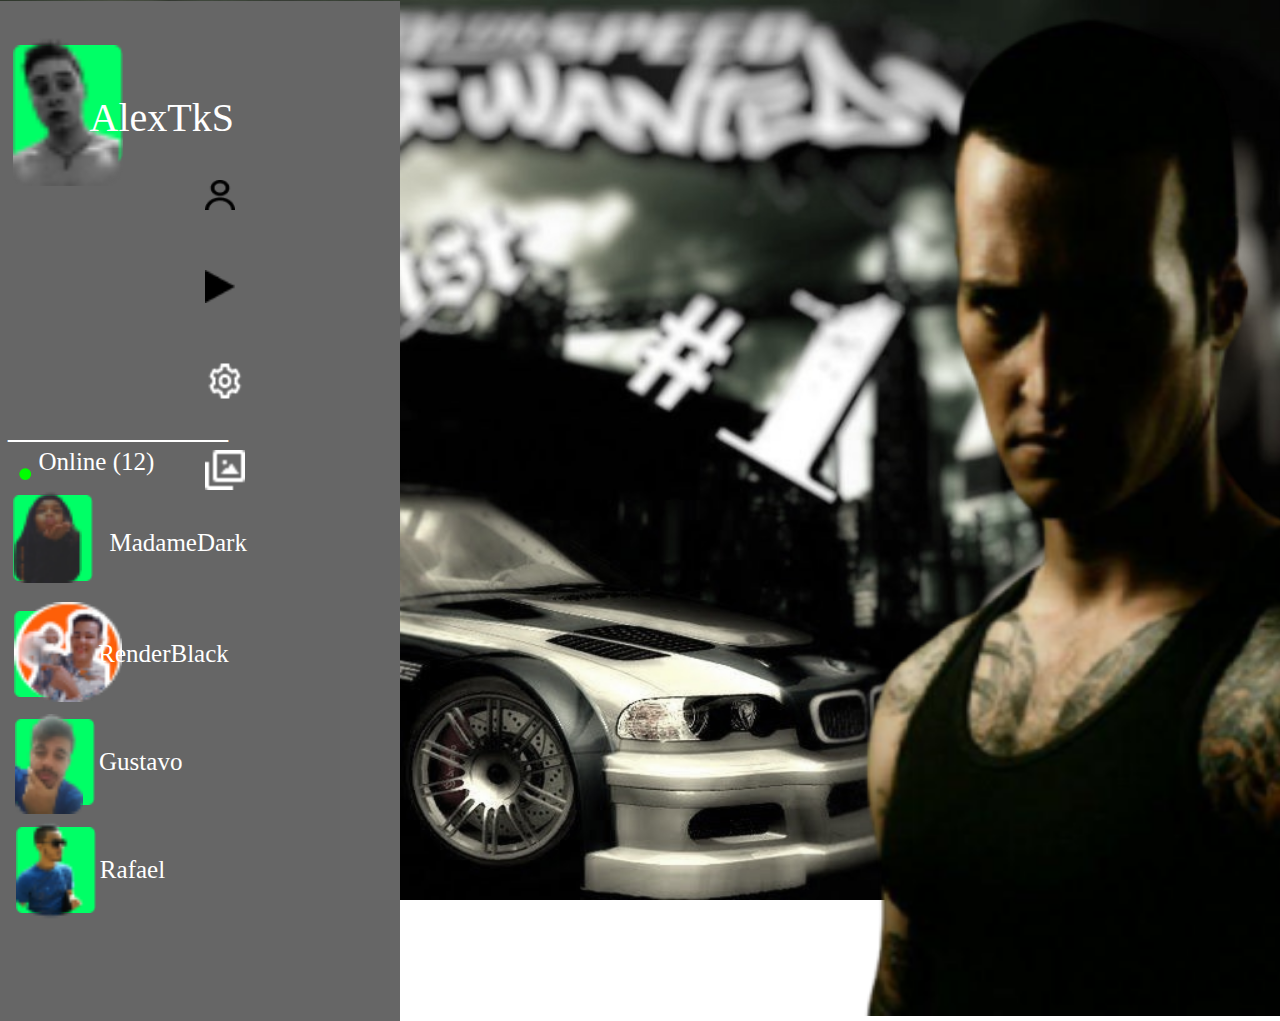
<file: detalhe.html>
<!DOCTYPE html>
<html lang="pt-br">
<head>
    <meta name="viewport" content="width=device-width, initial-scale=1.0 maximum-scale=2.0">
    <meta charset="utf-8">
    <link rel="stylesheet" href="style.css">
    <title>Need For Speed Most Wanted</title>
    <body>
        <div class="retangulo">
          <img src="img/Rectangle 13.png">
        </div>
        <div class="razor">
            <img src="img/Razor.png" width="680px">
        </div>
        <div class="retangulo2">
            <img src="img/Rectangle 14.png" width="110px">

        </div>
        <div class="alex">
            <img src="img/Alex.png"  height="150px">
        </div>
        <p class="alexid">
            AlexTkS
        </p>
        <div>
            <img class="config" src="img/config.png" width="40px">
            <img class="imagens" src="img/imagens.png" width="40px">
            <img class="perfil" src="img/perfil.png" width="30px">
            <img class="play" src="img/play.png" width="30px">
        </div>
        <p class="barramenu">
            ___________
        </p>
        <p class="online">
            Online (12)
        </p>
        <p class="ponto">
            .
        </p>
        
        </div>
        <div class="retangulo3">
            <img src="img/Rectangle 14.png" width="80px">
            
            <div class="alessandra">
                <img src="img/Aless.png" height="115px">

                <p class="nickalessandra">
                    MadameDark
                </p>
                <div class="retangulo4">
                    <img src="img/Rectangle 14.png" width="80px">
                    
                    <div class="gerald">
                        <img src="img/gerald.png" height="100px">
                     </div>

                     <p class="nickgerald">
                         RenderBlack
                        </p>
                        <div class="retangulo5">
                            <img src="img/Rectangle 14.png" width="80px">

                            <div class="gustavo">
                                <img src="img/Gustavo.png" height="100px">
                            </div>

                            <p class="nickgustavo">
                                 Gustavo
                            </p>

                            <div class="retangulo6">
                                <img src="img/Rectangle 14.png" width="80px">

                                <div class="rafael">
                                    <img src="img/Rafael.png" height="120px">
                                 </div>
                                 
                                 <p class="nickrafael">
                                     Rafael
                                    </p>


    </body>
</head>

</html>
</file>
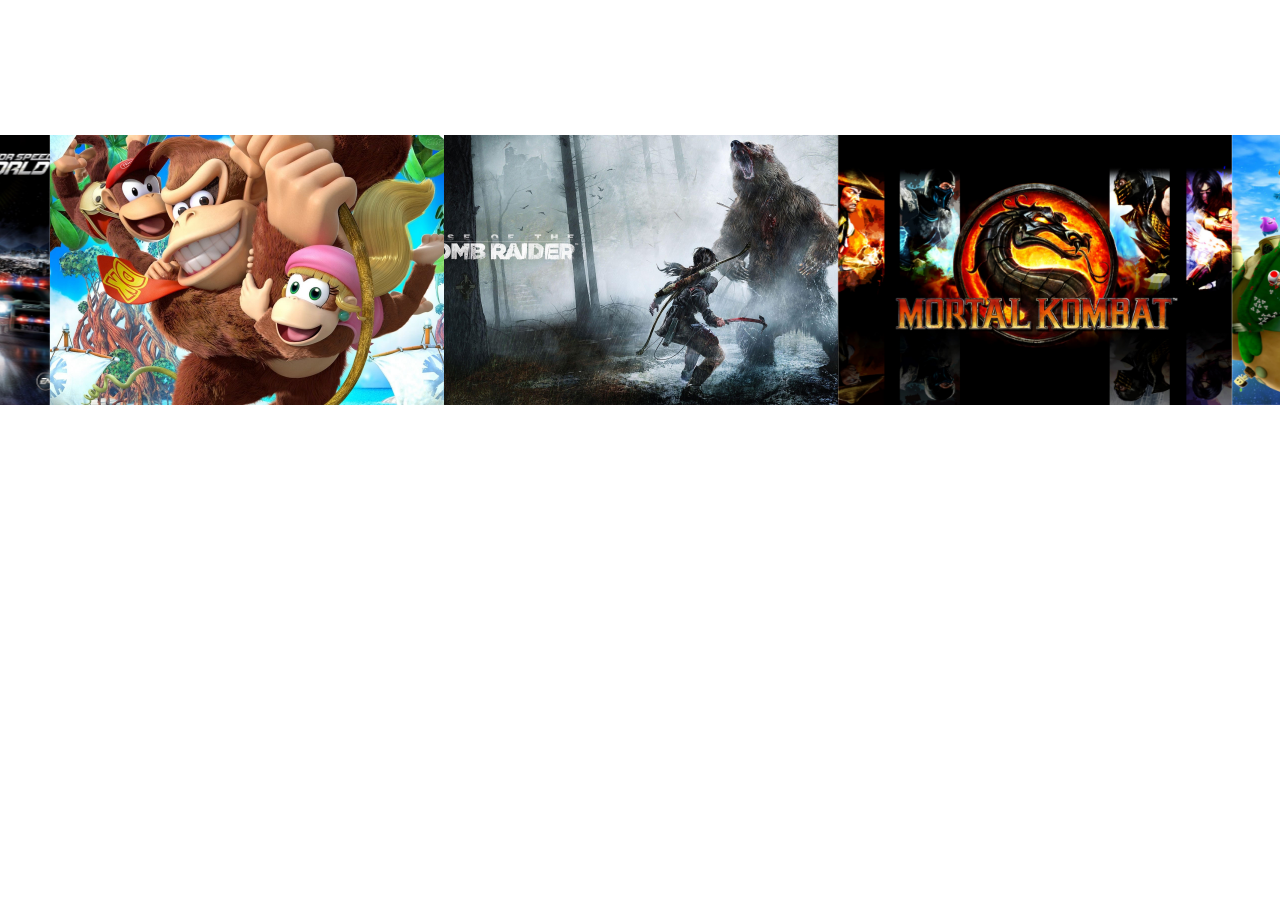
<file: slides.htm>
<!DOCTYPE html>
<html lang="en">
<head>
    <meta charset="UTF-8">
    <meta http-equiv="X-UA-Compatible" content="IE=edge">
    <meta name="viewport" content="width=device-width, initial-scale=1.0">
    <title>Slides</title>

    <!-- slides copiar -->
    <link rel="stylesheet" href="css/default.css">
    <link rel="stylesheet" href="css/slides.css">
    
    <link rel="stylesheet" type="text/css" href="slick/slick.css"/>
    <link rel="stylesheet" type="text/css" href="slick/slick-theme.css"/>

    <script src="js/jquery-3.6.0.min.js"></script>
    <!-- copiar -->
    
</head>
<body>
    <!-- copiar apartir daqui -->
    <div class="slides-center " id="slide-scroll">
        <div class="slides center" id="slide-content">

            <div class="slide-area">
                <!-- caixa principal -->
                <div class="slide-box">
                    <!-- imagem de fundo -->
                    <div class="slide-img">
                        <img src="imgs/TR.jpg" alt="Tomb Raider IMG">
                    </div>
                    <!-- bordas -->
                    <div class="slide-borders">
                        <div class="top-bottom"></div>
                        <div class="left-right"></div>
                    </div>
                    <!-- titulo -->
                    <div class="slide-title">
                        <span class="ft-1_2x">Rise of the</span>
                        <br>
                        <span class="ft-2x fw-700">Tomb Raider</span>
                    </div>
                </div>
            </div>

        </div>

        <script>
var json_data = '{"games":[{"index":0,"title":"Rise of the Tomb Raider","title_sep":[{"v":"Rise of the","s":"1_25"},{"v":"Tomb Raider","s":"2"}],"image_icon":"TR.jpg","image_bg":"TR.jpg","description":"Lorem impsun"},{"index":1,"title":"Mortal Kombat","title_sep":[{"v":"Mortal Kombat","s":"2"}],"image_icon":"MK.jpg","image_bg":"MK.jpg","description":"Lorem impsun"},{"index":2,"title":"Super Mario","title_sep":[{"v":"Super Mario","s":"2"}],"image_icon":"MR.jpg","image_bg":"MR.jpg","description":"Lorem impsun"},{"index":3,"title":"Need for Speed World","title_sep":[{"v":"Need for Speed","s":"1_25"},{"v":"World","s":"2"}],"image_icon":"NFS.jpg","image_bg":"NFS.jpg","description":"Lorem impsun"},{"index":4,"title":"Donkey Kong","title_sep":[{"v":"Donkey Kong","s":"2"}],"image_icon":"DK.jpg","image_bg":"DK.jpg","description":"Lorem impsun"}]}';
var img_url = './imgs/';

var slide_element = "<div class=\"slide-area\" aria-label=\"%index%\" id=\"%id%\">"+// LI
"<!-- caixa principal -->"+
"<div class=\"slide-box\">"+// SLIDE-BOX
"<!-- imagem de fundo -->"+
"<div class=\"slide-img\">"+// SLIDE-IMG
"<img src=\"%image1%\" alt=\"%title%\">"+
"</div>"+// \SLIDE-IMG
"<!-- bordas -->"+
"<div class=\"slide-borders\">"+// SLIDE-BORDERS
"<div class=\"top-bottom\"></div>"+
"<div class=\"left-right\"></div>"+
"</div>"+// \SLIDE-BORDERS
"<!-- titulo -->"+
"<div class=\"slide-title\">"+// SLIDE-TITLE
"%title_sep%"+
"</div>"+// \SLIDE-TITLE
"</div>"+// \SLIDE-BOX
"</div>";// \LI
var title_sep_base = '<span class="ft-%sx">%v</span>';

$(document).ready(function(){
    var j = JSON.parse(json_data);
    var ul = $("#slide-content");
    ul.empty();
    // console.log(j);

    j["games"].forEach(game => {
        var el = slide_element;
        var title_sep = "";
        var l = game['title_sep'].length;

        for (let i = 0; i < l; i++) {
            const t = game['title_sep'][i];
            var _t = title_sep_base;
            title_sep += _t.replace('%v',t['v']).replace('%s',t['s']);
            
            if (i<l)
            {
                title_sep+='<br>';
            }
        }

        el = el.replace('%id%',"slide-index-"+game['index']);
        el = el.replace('%index%',game['index']);
        el = el.replace('%image1%',img_url+game['image_icon']);
        el = el.replace('%title%',game['title']);
        el = el.replace('%title_sep%',title_sep);
        
        ul.append(el);
        // console.log(el);
    });

    ul.attr('aria-length',j['games'].length);
    ul.attr('aria-selected',-1);
});


        </script>

        <script src="./slick/slick.js" type="text/javascript" charset="utf-8"></script>
        <script type="text/javascript">
$(document).ready(function() {
    $("#slide-content").slick({
        dots: false,
        infinite: true,
        centerMode: true,
        arrows: false,
        slidesToShow: 3,
        slidesToScroll: 3,
        focusOnSelect: true,
    });
});
      </script>
    </div>
    <!-- copiar até aqui -->
</body>
</html>
</file>
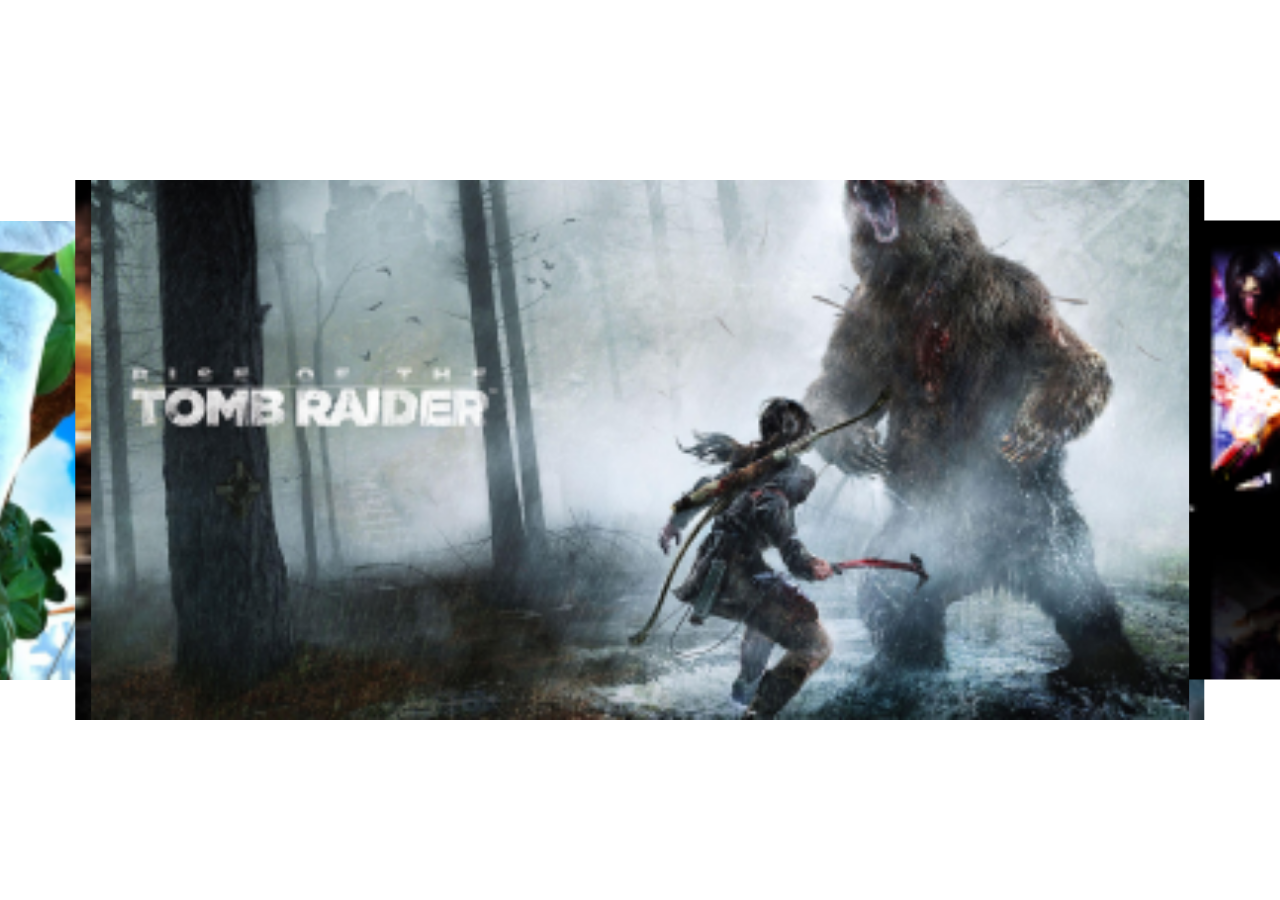
<file: test.htm>
<!DOCTYPE html>
<html lang="en">
<head>
    <meta charset="UTF-8">
    <meta http-equiv="X-UA-Compatible" content="IE=edge">
    <meta name="viewport" content="width=device-width, initial-scale=1.0">
    <title>Slides</title>
    <style>
* 
{
    box-sizing: border-box;

    /* sizes */
    --slides-height: 60vh;
    --slides-width: 120vh;
}
html,body
{
    margin: 0;
    padding: 0;
    height: 100%;
    position: relative;

    overflow: hidden;
}
.slide-center
{
    position: absolute;
    top: 50%;
    left: 50%;

    transform: translate(-50%,-50%);
}
.slides-area
{
    height: var(--slides-height);
    width: var(--slides-width);
}
.slide-imgs,.slide-imgs div
{
    height: var(--slides-height);
    width: var(--slides-height);
}
.slide-imgs div
{
    position: absolute;
    top: 0;left: 0;
    transition: ease-in-out 0.2s;
}
.slide-imgs div img
{
    object-fit: cover;
    min-height: var(--slides-height);
    min-width: var(--slides-height);
    transform: translateX(-50%);
    position: absolute;
    left: 50%;
}

.slide-c {transform: translateX(0) translateZ(10px);}
.slide-l1 {transform: translateX(calc(var(--slides-height) * -1 / 3)) translateZ(5px) scale(0.85);}
.slide-l2 {transform: translateX(calc(var(--slides-height) * -1 / 2)) translateZ(0px) scale(0.75); }
.slide-r1 {transform: translateX(calc(var(--slides-height) / 2)) scale(0.85);}
    </style>
</head>
<body>
    <div class="slides-area slide-center">
        <div class="slide-imgs slide-center">
            <div class="slide-l2"><img src="img/SM.png" alt="SM"></div> 
            <div class="slide-l1"><img src="img/DK.png" alt="DK"></div>
            <div class="slide-c"><img src="img/NFS.png" alt="NFS"></div>
            <div class="slide-r1"><img src="img/MK.png" alt="MK"></div>
            <div class="slide-r2"><img src="img/TB.png" alt="TB"></div>
        </div>
        <div class="area-buttons"></div>
    </div>
</body>
</html>
</file>
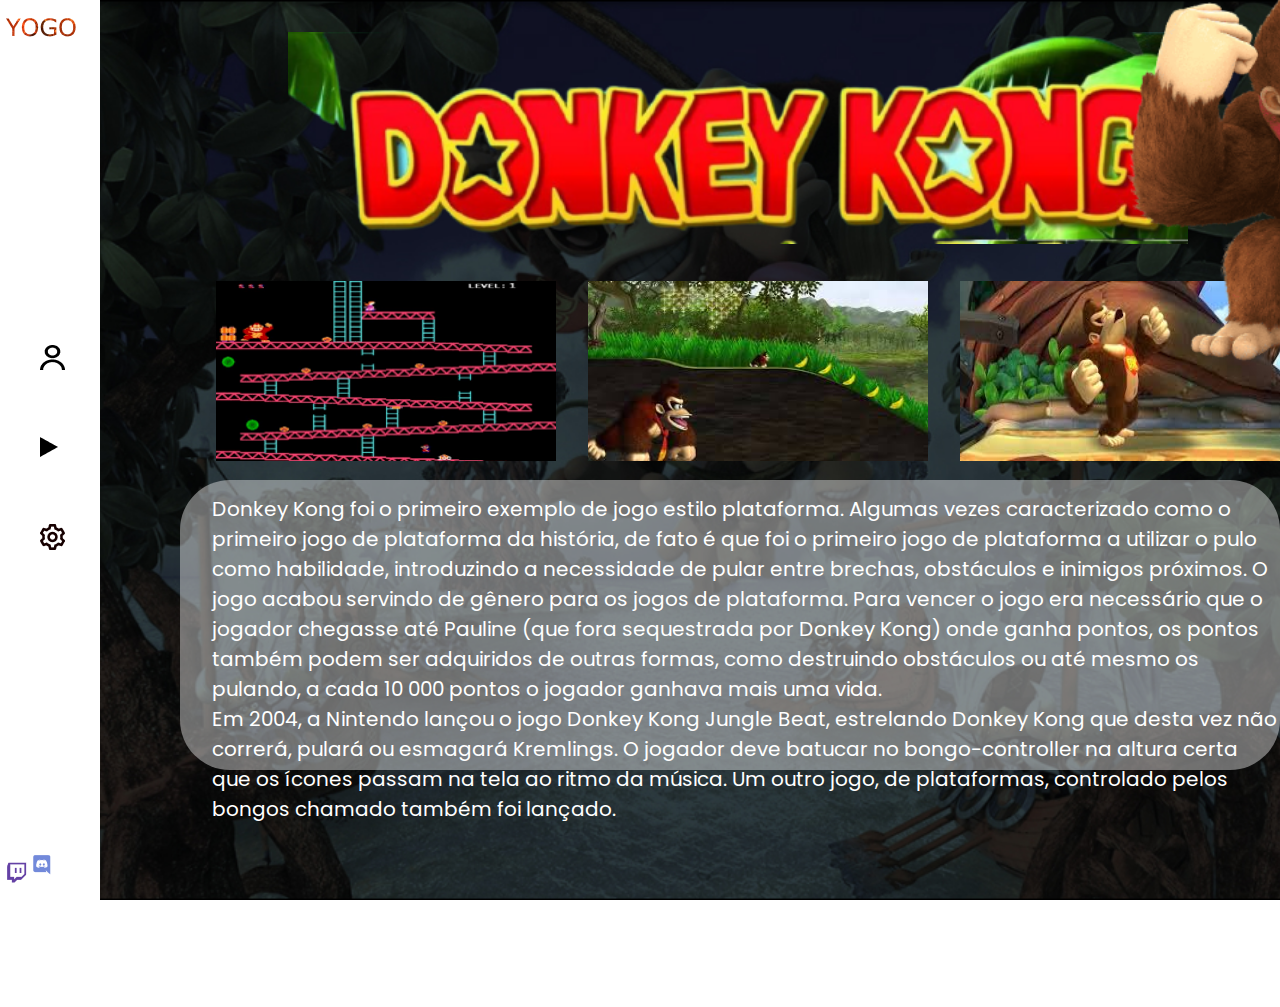
<file: Gorila/Donkey.html>
<!DOCTYPE html>
<html lang="en">
<head>
    <meta charset="UTF-8">
    <meta http-equiv="X-UA-Compatible" content="IE=edge">
    <meta name="viewport" content="width=device-width, initial-scale=1.0">
     <link rel="stylesheet" href="Donkey.css">
    <title>Donkey Kong</title>
</head>
<body>
  
  </div>
 <div class="Donkey">
  <img src="img/img/logo.png" alt="Logo" width="900px"  >
</div>

<div class="menu">
<img src="img/img/barra.jpg" alt="barra-do-menu" width="100px" height="1000px" >
</div>
<div class="yoggo">
  <img src="img/img/YOGGO 1.png">
</div>
<header>git
  
<div class="icones">
  <a href="#">
    <img src="img/img/perfil.png" alt="">
  </a>
  <a href="#">
    <img src="img/img/play.png" alt="">
  </a>
  <a href="#">
    <img src="img/img/config.png" alt="">
  </a>
</div>
<div class="corpo-Donk">
  <img src="img/img/donk.png" alt="" width="400px " height="400px">
</div>
 <nav>
   <div class="perfil">
    <a href="#">
      <img src="img/img/note.png" alt="perfil">
    </a>
    <a href="#">
      <img src="img/img/gustavo.png" alt="notificaçao">
    </a>
   </div>
  <div class="jogos">
    <a href="#">
      <img src="img/img/Donkey Kong 3.png" alt="" width="340px" height="180px">
    </a>
    <a href="#">
      <img src="img/img/Donkey Kong 4.jpg" alt="" width="340px" height="180px">
    </a>
    <a href="#">
      <img src="img/img/Donkey Kong 5.jpg" alt="" width="340px" height="180px">
    </a>
    <a href="#">
      <img src="img/img/2446034.jpg" alt="" width="340px" height="180px">
    </a>
  </div>
 </nav>
</header>
<div class="quadrado">
  <p>
    <br> Donkey Kong foi o primeiro exemplo de jogo estilo plataforma. Algumas vezes caracterizado como o primeiro jogo de
    plataforma da história, de fato é que foi o primeiro jogo de plataforma a utilizar o pulo como habilidade, introduzindo
    a necessidade de pular entre brechas, obstáculos e inimigos próximos. O jogo acabou servindo de gênero para os jogos de
    plataforma.
    Para vencer o jogo era necessário que o jogador chegasse até Pauline (que fora sequestrada por Donkey Kong) onde ganha
    pontos, os pontos também podem ser adquiridos de outras formas, como destruindo obstáculos ou até mesmo os pulando, a
    cada 10 000 pontos o jogador ganhava mais uma vida.
     <br>Em 2004, a Nintendo lançou o jogo Donkey Kong Jungle Beat, estrelando Donkey Kong que desta vez não correrá, pulará ou
    esmagará Kremlings. O jogador deve batucar no bongo-controller na altura certa que os ícones passam na tela ao ritmo da
    música. Um outro jogo, de plataformas, controlado pelos bongos chamado também foi lançado.
  </p>
</div>
<div class="redes">
  <a href="#">
    <img src="img/img/Twitch.png" alt="twitch">
  </a>
  <a href="#">
    <img src="img/img/Discord.png" alt="discord">
  </a>
</div>
</body>
</html>
</file>
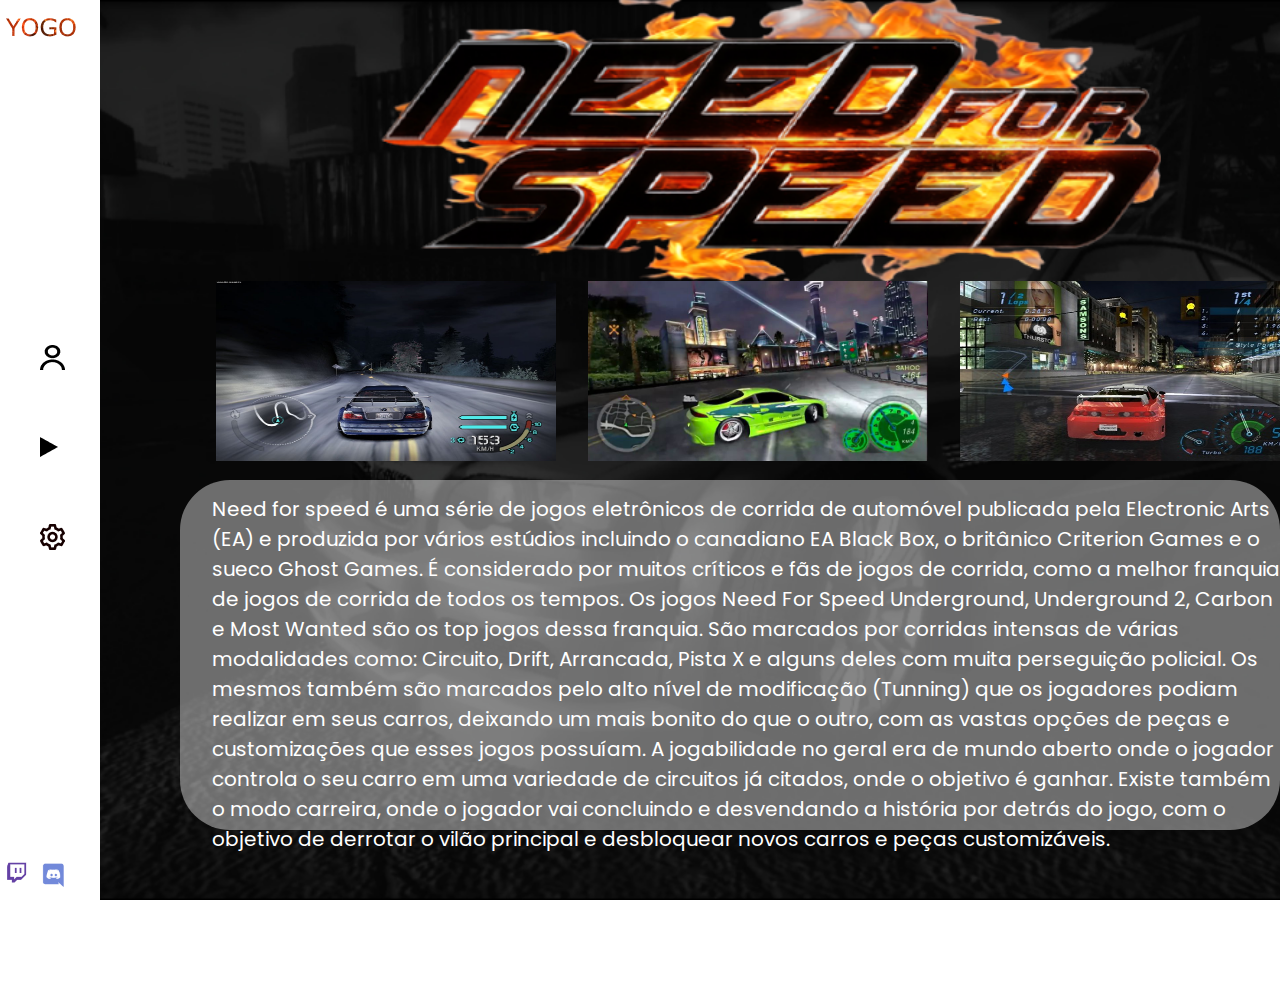
<file: Mia/mia.html>
<!DOCTYPE html>
<html lang="en">
<head>
    <meta charset="UTF-8">
    <meta http-equiv="X-UA-Compatible" content="IE=edge">
    <meta name="viewport" content="width=device-width, initial-scale=1.0">
     <link rel="stylesheet" href="mia.css">
    <title>Need For Speed</title>
   
</head>
<body>
  
  </div>
 <div class="needforspeed">
  <img src="img/logo.png" alt="Logo" width="900px" >
</div>

<div class="menu">
<img src="img/barra.jpg" alt="barra-do-menu" width="100px" height="1000px" >
</div>
<div class="yoggo">
  <img src="img/YOGGO 1.png">
</div>
<header>git
  
<div class="icones">
  <a href="#">
    <img src="img/perfil.png" alt="Perfil">
  </a>
  <a href="#">
    <img src="img/play.png" alt="Play">
  </a>
  <a href="#">
    <img src="img/config.png" alt="Configurações">
  </a>
</div>
<div class="corpo-mia">
  <img src="img/mia.png" alt="" width="700px " height="500px">
</div>
 <nav>
   <div class="perfil">
    <a href="#">
      <img src="img/note.png" alt="notificaçao">
    </a>
    <a href="#">
      <img src="img/alex.png" alt="perfil">
    </a>
   </div>
  <div class="jogos">
    <a href="#">
      <img src="img/carbon.jpeg" alt="" width="340px" height="180px">
    </a>
    <a href="#">
      <img src="img/underground2.jpeg" alt="" width="340px" height="180px">
    </a>
    <a href="#">
      <img src="img/underground.jpeg" alt="" width="340px" height="180px">
    </a>
    <a href="#">
      <img src="img/mostwanted.jpeg" alt="" width="340px" height="180px">
    </a>
  </div>
 </nav>
</header>
<div class="quadrado">
  <p>
    <br> Need for speed é uma série de jogos eletrônicos de corrida de automóvel publicada pela Electronic Arts (EA) e produzida por vários estúdios incluindo o canadiano EA Black Box, o britânico Criterion Games e o sueco Ghost Games. É considerado por muitos críticos e fãs de jogos de corrida, como a melhor franquia de jogos de corrida de todos os tempos. Os jogos Need For Speed Underground, Underground 2, Carbon e Most Wanted são os top jogos dessa franquia. São marcados por corridas intensas de várias modalidades como: Circuito, Drift, Arrancada, Pista X e alguns deles com muita perseguição policial. Os mesmos também são marcados pelo alto nível de modificação (Tunning) que os jogadores podiam realizar em seus carros, deixando um mais bonito do que o outro, com as vastas opções de peças e customizações que esses jogos possuíam. A jogabilidade no geral era de mundo aberto onde o jogador controla o seu carro em uma variedade de circuitos já citados, onde o objetivo é ganhar. Existe também o modo carreira, onde o jogador vai concluindo e desvendando a história por detrás do jogo, com o objetivo de derrotar o vilão principal e desbloquear novos carros e peças customizáveis.
  </p>
</div>
<div class="redes">
  <a href="#">
    <img src="img/Twitch.png" alt="twitch">
  </a>
  <a href="#">
    <img src="img/Discord.png" alt="discord" width="40px">
  </a>
</div>
</body>
</html>
</file>
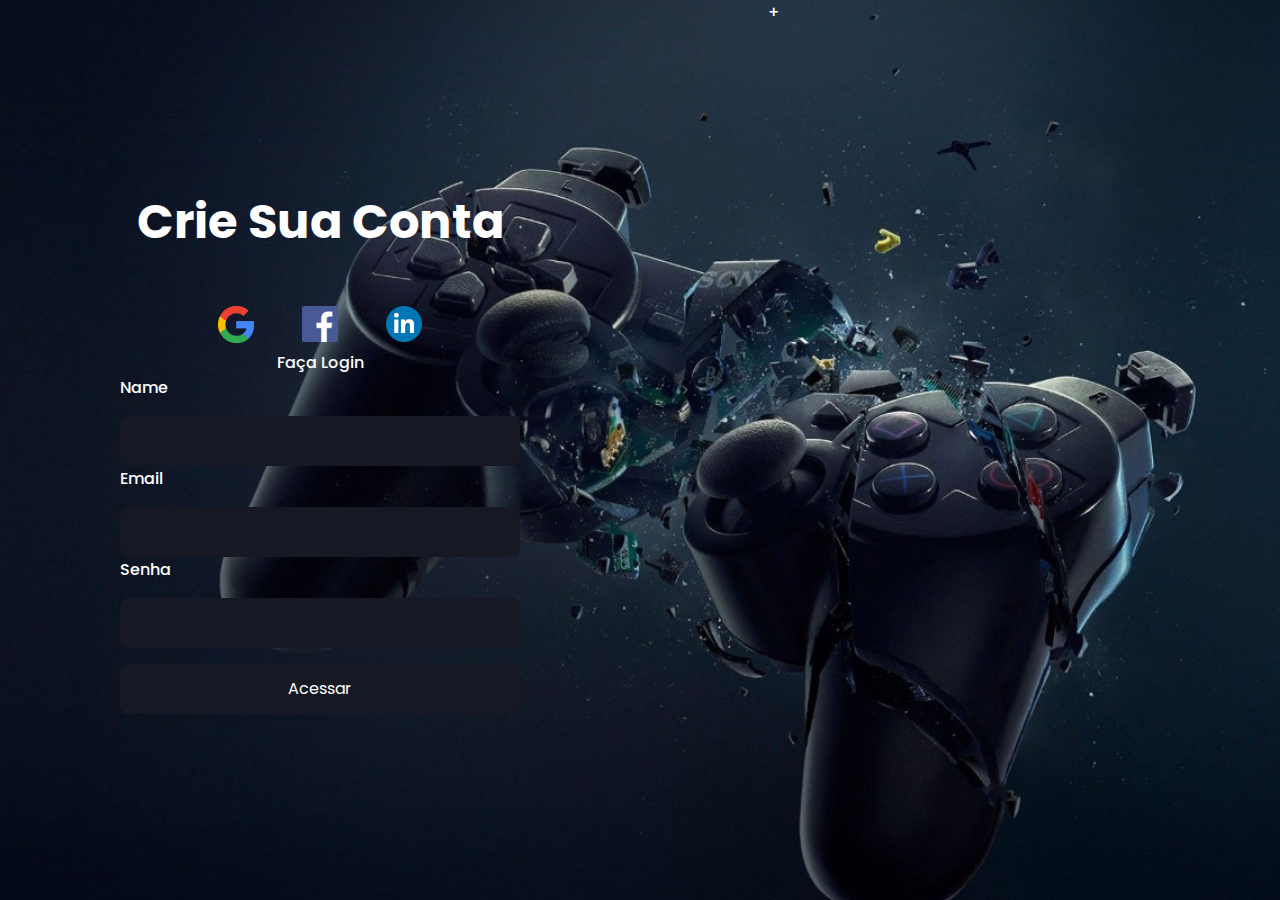
<file: pagina de incio/inicio.html>
<!DOCTYPE html>
<html lang="en">
<head>
    <meta charset="UTF-8">
    <meta http-equiv="X-UA-Compatible" content="IE=edge">
    <meta name="viewport" content="width=device-width, initial-scale=1.0">
    <link rel="stylesheet" href="style.css">
    <title>pagina de login</title>
</head>
<body>
     <main>
        <h1>Crie Sua Conta</h1>
     <div class="social-media">
     <a href="#">
            <img src="img/google.png" alt="Google">
        
    </a>
    <a href="#">
        <img src="img/facebook.png" alt="Google">
    </a>
    <a href="#">
        <img src="img/linkedin.png" alt="Google">
    </a>
  </div>
    <div class="alternative"></div>
    <span>Faça Login </span>
    <form action=""> 
         <label for="nome">
            <samp>Name</samp>
            <input type="text" id="name" name="name">
            </label>
        <label for="email">
            <samp>Email</samp>
            <input type="email" id="email" name="email"> 
            </label>
        <label for="senha">
            <samp>Senha</samp>
            <input type="senha" id="senha" name="senha">
           </label>

        <input type="submit" value="Acessar" id="button">

    </form>
 </main>
  <section class="imagens">
     <div class="circle"></div>
  </section>
</body>
</html>+
</file>
<file: style.css>
e*{
    margin: 0;
    padding: 0;
}

body{
    background-image: url(img/fundo\ nfs.jpeg);
    padding: 100px 0;
    background-image: center;
    background-size: cover;
    background-repeat: no-repeat;
    background-attachment: fixed;
}

.retangulo img {
    position: absolute;
    margin: -8px;
    width: 400px;
    height: 1020px;
    top: 1%;
    
}

.razor {
    position: absolute;
    left: 67%;
    top: 1.4%;
}

.alex {
    position: absolute;
    top: 4%;
    left: 1%;

}

.retangulo2 {
position: absolute;
top: 5%;
left: 1%;
}

.alexid {
    position: absolute;
    font-family: Verdana;
    font-size: 40px;
    color: white;
    left: 7%;
    top: 6%;
}

.perfil {
    position: absolute;
    left: 16%;
    top: 20%;
}

.play {
    position: absolute;
    left: 16%;
    top: 30%;
}

.config {
    position: absolute;
    left: 16%;
    top: 40%;
}

.imagens {
    position: absolute;
    left: 16%;
    top: 50%;
}

.barramenu {
    position: absolute;
    top: 40%;
    color: white;
    font-family: Verdana;
    font-size: 40px;
}

.online {
    position: absolute;
    color: white;
    font-family: Verdana;
    font-size: 25px;
    top: 47%;
    left: 3%;
}

.ponto {
    position: absolute;
    color: lime;
    font-family: Verdana;
    font-size: 100px;
    top: 32%;
    left: 1%;
}

.alessandra {
    position: absolute;
    top: -30%;
    left: 1%;
}

.retangulo3 {
    position: absolute;
    top: 55%;
    left: 1%;
}

.nickalessandra {
    position: absolute;
    color: white;
    font-family: Verdana;
    font-size: 25px;
    top: 30%;
    left: 140%;
}
.retangulo4 {
    position: absolute;
    top: 120%;
    left: 1%;
}

.gerald {
    position: absolute;
    top: -10%;
}

.nickgerald {
    position: absolute;
    color: white;
    font-family: Verdana;
    font-size: 25px;
    top: 5%;
    left: 105%;
}

.retangulo5 {
    position: absolute;
    top: 120%;
    left: 1%;
}

.gustavo {
    position: absolute;
    top: -5%;
    
}

.nickgustavo {
    position: absolute;
    color: white;
    font-family: Verdana;
    font-size: 25px;
    top: 5%;
    left: 105%;
}

.retangulo6 {
    position: absolute;
    top: 120%;
    left: 1%;
}

.rafael {
    position: absolute;
    top: -15%;
}

.nickrafael {
    position: absolute;
    color: white;
    font-family: Verdana;
    font-size: 25px;
    top: 5%;
    left: 105%;
}

.perfil:hover {
    background-color: lime;
    cursor: pointer;
    
    
}

.play:hover {
    background-color: lime;
    cursor: pointer;
    
}

.config:hover {
    background-color: lime;
    cursor: pointer;
}

.imagens:hover {
    background-color: lime;
    cursor: pointer;
}
</file>
<file: css/default.css>
*
{
    /* box-sizing: border-box; */
    margin: 0;
    padding: 0;
    font-family: 'Segoe UI', Tahoma, Geneva, Verdana, sans-serif;
    font-size: 14px;
    text-decoration: none;
    outline: none;
    list-style: none;
}

html,body
{
    display: block;
    position: relative;
    height: 100%;
    width: 100%;
}


.ft-1_2x{font-size: 120%;}
.ft-2x{font-size: 200%;}

.fw-700{font-weight: 700;}
</file>
<file: css/slides.css>
.slides-center
{
    display: flex;
    height: 60vh;

    --sl-anim: 150ms;

    --slide-blur-color: #ffffff80;

    --slide-border-size: 1.2vh;
    --slide-title-connor: 4vh;

    overflow: hidden;
    overflow-x: scroll;
}
.slides-center::-webkit-scrollbar{display: none;}

.slides
{
    width: 100%;
    /* height: 30vh; */
    align-self: center;
    display: inherit;
}

.slides .slide-area
{
    float: left;
    align-self: center;
    min-height: 30vh;
    max-height: 50vh;
    
    height: 30vh;
    width: 50vh;
    
    /* background-color: #f00; */
}

.slides .slide-area
{

    transition: 
        width ease-in-out var(--sl-anim),
        height ease-in-out var(--sl-anim),
        margin-top ease-in-out var(--sl-anim);
}

.slides .slide-area:hover
{
    height: 40vh;
    width: 60vh;
    margin-top: -5vh;
}

.slide-img,
.slide-box
{
    height: 100%;
    width: 100%;
    position: relative;
}
.slide-img img
{
    width: 100%;
    height: 100%;
    object-fit: cover;
}
.slides .slide-area:hover .slide-img{backdrop-filter: blur(--bl);}
.slide-borders,
.slide-borders .top-bottom,
.slide-borders .left-right
{
    position: absolute;
    top: 0;right: 0;left: 0;bottom: 0;
}
.slide-borders .top-bottom:before,
.slide-borders .top-bottom:after,
.slide-borders .left-right:before,
.slide-borders .left-right:after
{
    content: '';
    background-color: var(--slide-blur-color);
    position: absolute;
    display: block;
    backdrop-filter: blur(10px);
}
.slide-borders .top-bottom:before,
.slide-borders .top-bottom:after
{
    width: 100%;
    height: var(--slide-border-size);
    left: 0;
    right: 0;
}
.slide-borders .left-right:before,
.slide-borders .left-right:after
{
    width: var(--slide-border-size);
    height: calc(100% - calc(var(--slide-border-size) * 2));
    top: var(--slide-border-size);
    bottom: var(--slide-border-size);
}
.slide-borders .top-bottom:before{top: 0;}
.slide-borders .top-bottom:after{bottom: 0;}
.slide-borders .left-right:after{left: 0;}
.slide-borders .left-right:before{right: 0;}
/* hidden when not hovered */
.slides .slide-area .slide-borders .top-bottom:before,
.slides .slide-area .slide-borders .top-bottom:after,
.slides .slide-area .slide-borders .left-right:before,
.slides .slide-area .slide-borders .left-right:after
{
    opacity: 0;
    transition: opacity ease-in-out var(--sl-anim);
}
.slides .slide-area:hover .slide-borders .top-bottom:before,
.slides .slide-area:hover .slide-borders .top-bottom:after,
.slides .slide-area:hover .slide-borders .left-right:before,
.slides .slide-area:hover .slide-borders .left-right:after
{
    opacity: 1;
}

.slide-title
{
    position: absolute;
    bottom: var(--slide-title-connor);
    left: var(--slide-title-connor);

    height: auto;
    width: auto;

    /* backdrop-filter: blur(10px); */

    padding: var(--slide-border-size);
    background-color: var(--slide-blur-color);

    opacity: 0;
    transition: 
        opacity ease-in-out var(--sl-anim),
        transform ease-in-out var(--sl-anim);

    text-transform: uppercase;
    transform: scale(0.6);

    /* animation: slide-title-opacity-anim-in var(--sl-anim); */
}
.slide-title *
{
    color: white;
}
/* .slides .slide-area:hover .slide-title{animation: slide-title-opacity-anim-out var(--sl-anim);} */
.slides .slide-area:hover .slide-title{opacity:1;transform: scale(1);}

@keyframes slide-title-opacity-anim-in
{
    50% {opacity: 0}
    100% {opacity: 1}
}
@keyframes slide-title-opacity-anim-out
{
    0% {opacity: 1}
    30% {opacity: 0}
}
</file>
<file: Gorila/Donkey.css>
@import url("https://fonts.googleapis.com/css2?family=Poppins:ital,wght@0,100;0,300;1,400;1,600&display=swap");

* {
  margin: 0;
  border: 0;
  padding: 0;
  box-sizing: border-box;
  font-family: "Poppins", sans-serif;
}

body {
  background-image: url(img/img/fundo.jpg);
  background-position: center;
  background-repeat: no-repeat;
  background-size: cover;
  display: flex;
  min-height: 100vh;
}

.icones {
  position: absolute;
  margin-top: 20rem;
  margin-left: 2.5rem;
  display: grid;
  gap: 60px;
}

.menu {
  position: absolute;
}
.Donkey {
  position: absolute;
  margin-left: 18rem;
  margin-top: 2rem;
}
.perfil {
  position: absolute;
  margin-top: 4rem;
  display: flex;
  gap: 2rem;
  margin-left: 96rem;
}

.yoggo {
  position: fixed;
  left: 0.5%;
  top: 2%;
}
.jogos {
    position: absolute;
    display: flex;
    align-items: center;
    margin-top: 16rem;
    margin-left: 13.5rem;
    gap: 2rem;
}
.jogos img:hover {
  border-radius: 20%;  
}
.corpo-Donk{ 
z-index: 100;
position: absolute;    
margin-left: 70rem;
margin-top: -3rem;
}
.quadrado {
  width: 1500px;
  height: 290px;
  background-color: #000;
  position: relative;
  margin-top: 30rem;
  margin-left: 10rem; 
  background: rgba(255, 255, 255, 0.41);
  mix-blend-mode: normal;
  border-radius: 50px;
  
}

.quadrado p{
  position: absolute;
    margin: 0%;
    color: white;
    font-size: 20px;
    margin-left: 2rem;
    margin-top: -1rem;
}

.redes {
  position: fixed;
  display: flex;
  top: 95%;

}
</file>
<file: Mia/mia.css>
@import url("https://fonts.googleapis.com/css2?family=Poppins:ital,wght@0,100;0,300;1,400;1,600&display=swap");

* {
  margin: 0;
  border: 0;
  padding: 0;
  box-sizing: border-box;
  font-family: "Poppins", sans-serif;
}

body {
  background-image: url(img/nfsfundo.jpeg);
  background-position: center;
  background-repeat: no-repeat;
  background-size: cover;
  display: flex;
  min-height: 100vh;
}

.icones {
  position: absolute;
  margin-top: 20rem;
  margin-left: 2.5rem;
  display: grid;
  gap: 60px;
}

.menu {
  position: absolute;
}
.needforspeed {
  position: absolute;
  margin-left: 20rem;
  margin-top: 5rem;
  top: -10%;
}
.perfil {
  position: absolute;
  margin-top: 4rem;
  display: flex;
  gap: 2rem;
  margin-left: 96rem;
}

.yoggo {
  position: fixed;
  left: 0.5%;
  top: 2%;
}
.jogos {
    position: absolute;
    display: flex;
    align-items: center;
    margin-top: 16rem;
    margin-left: 13.5rem;
    gap: 2rem;
}

.jogos img:hover {
  border-radius: 20%;
  
  
}
.corpo-mia{ 
z-index: 100;
position: absolute;    
margin-left: 80rem;
margin-top: -3rem;
top: 5%;
left: -0.09%;
}
.quadrado {
  width: 1500px;
  height: 350px;
  background-color: #000;
  position: relative;
  margin-top: 30rem;
  margin-left: 10rem; 
  background: rgba(255, 255, 255, 0.41);
  mix-blend-mode: normal;
  border-radius: 50px;
  
}

.quadrado p{
  position: absolute;
    margin: 0%;
    color: white;
    font-size: 20px;
    margin-left: 2rem;
    margin-top: -1rem;
}

.redes {
  position: fixed;
  display: flex;
  top: 95%;

}
</file>
<file: pagina de incio/style.css>
@import url("https://fonts.googleapis.com/css2?family=Poppins:ital,wght@0,100;0,300;1,400;1,600&display=swap");

* {
  margin: 0;
  border: 0;
  padding: 0;
  box-sizing: border-box;
  font-family: "Poppins", sans-serif;
}

body {
  background-image: url(img/fundo.jpg);
  background-position: center;
  background-repeat: no-repeat;
  background-size: cover;
  color: white;
  font-weight: 500;
  display: flex;
  min-height: 100vh;
}
main {
  width: 50vw;
  display: flex;
  flex-direction: column;
  align-items: center;
  justify-content: center;
}
main h1 {
  color: #fff;
  font-size: 3rem;
  margin-bottom: 3rem;
}
main .social-media {
  display: flex;
  align-content: center;
}
main .social-media a {
  text-decoration: none;
}
main .social-media img {
  width: 36px;
  margin-left: 3rem;
}
main .social-media a:first-child img {
  margin-left: 0;
}
main form {
  display: flex;
  flex-direction: column;
  align-items: center;
}
main form label {
  display: flex;
  flex-direction: column;
}
main form label span {
  font-size: 1.1rem;
  margin-top: 2rem;
}
main form input {
  background: #161923;
  width: 400px;
  height: 50px;
  padding: 0 0.5rem;
  margin-top: 1rem;
  outline: none;
  color: white;
  font-size: 1rem;
  border: 1 px solid #040b18;
  border-radius: 8px;
}
main form input [ type="submit" ] {
  cursor: pointer;
  width: 50%;
  margin-top: 4rem;
  border: none;
  border-radius: 32px;
  background: green;
  color: white;
  font-size: 1.1rem;
}
main form input [type="submit"] :hover {
  background: rgb(31, 46, 1);
}
section.imagens{
  display: flex;
  align-items: flex-end;
  padding: 4rem;
}
section .imagens{
  width: 90%;
}
section .imagens .circle{
  position: absolute;
  height: 100%;
  width: 100%;
  top: 0;
  left: 0;
  background: linear-gradient(45deg, #000 ,#fff);
  clip-path: circle(50%);
}
</file>
